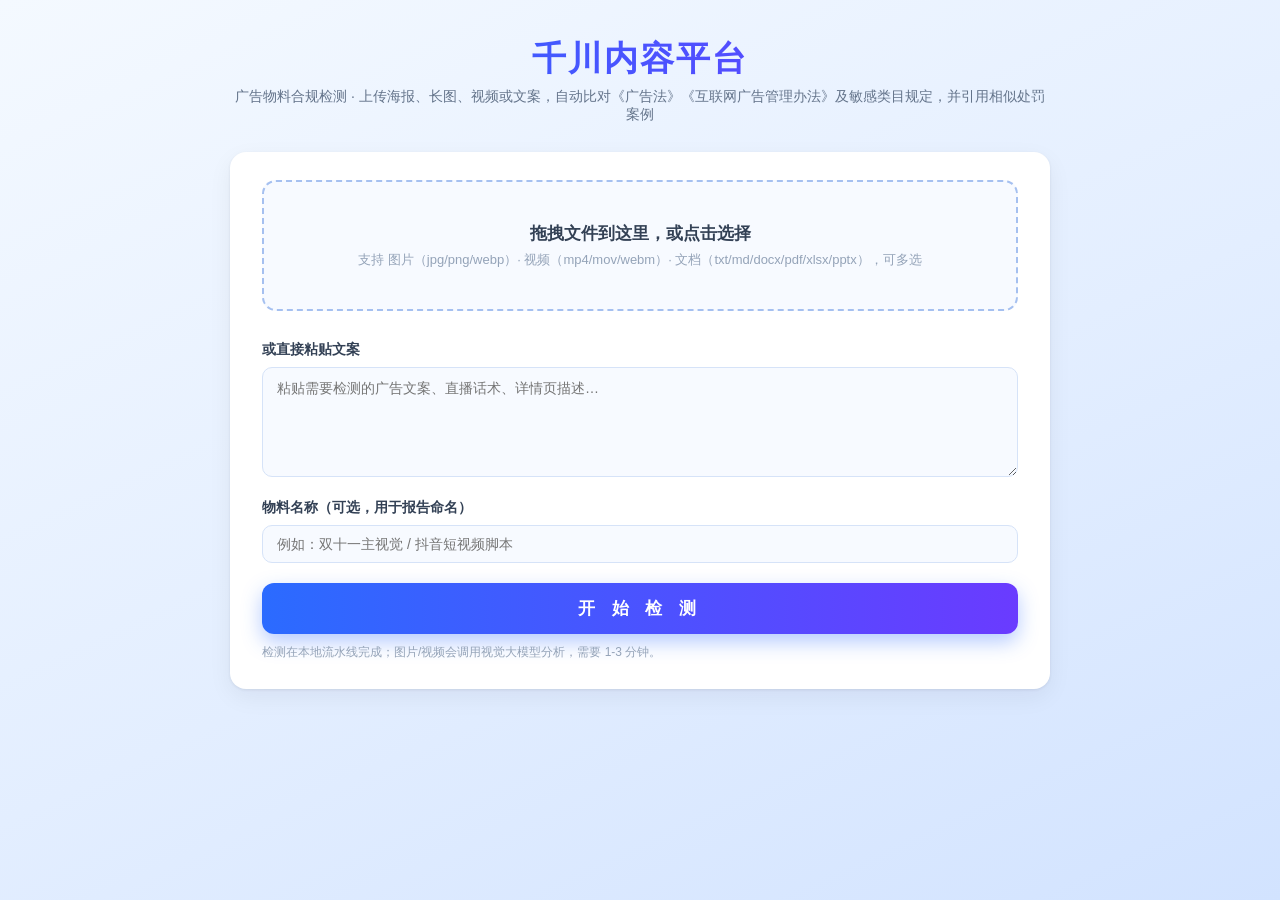
<file: webapp/index.html>
<!doctype html>
<html lang="zh-CN">
<head>
<meta charset="utf-8">
<meta name="viewport" content="width=device-width,initial-scale=1">
<title>千川内容平台</title>
<style>
  :root{--high:#DC2626;--mid:#D97706;--low:#0891B2;--blue:#2B6BFF;--ink:#0F172A;}
  *{box-sizing:border-box;}
  body{margin:0;background:linear-gradient(155deg,#F4F9FF 0%,#E3EEFF 55%,#D2E3FF 100%);min-height:100vh;
       font-family:-apple-system,"PingFang SC","Hiragino Sans GB","Microsoft YaHei",sans-serif;color:var(--ink);}
  .wrap{max-width:860px;margin:0 auto;padding:36px 20px 80px;}
  header{text-align:center;margin-bottom:28px;}
  header .logo{font-size:34px;font-weight:800;letter-spacing:2px;
    background:linear-gradient(90deg,#2B6BFF,#6A3BFF);-webkit-background-clip:text;background-clip:text;color:transparent;}
  header .sub{color:#64748B;font-size:14px;margin-top:6px;}
  .card{background:#fff;border-radius:16px;box-shadow:0 1px 3px rgba(15,23,42,.08),0 8px 24px rgba(15,23,42,.06);
        padding:28px 32px;margin-bottom:20px;}
  .drop{border:2px dashed #A5C0F0;border-radius:14px;background:#F7FAFF;padding:40px 20px;text-align:center;
        cursor:pointer;transition:.15s;}
  .drop:hover,.drop.over{background:#EEF4FF;border-color:var(--blue);}
  .drop .big{font-size:17px;font-weight:600;color:#334155;}
  .drop .hint{font-size:13px;color:#94A3B8;margin-top:6px;}
  .filelist{list-style:none;margin:12px 0 0;padding:0;display:flex;flex-wrap:wrap;gap:8px;}
  .filelist li{background:#EEF4FF;border:1px solid #D6E3F8;border-radius:999px;padding:5px 12px;font-size:13px;
               display:flex;align-items:center;gap:8px;max-width:100%;}
  .filelist li span{overflow:hidden;text-overflow:ellipsis;white-space:nowrap;}
  .filelist li em{color:#94A3B8;font-style:normal;font-size:12px;}
  .filelist li a{color:#DC2626;cursor:pointer;text-decoration:none;font-weight:700;}
  label.sec{display:block;font-size:14px;font-weight:600;color:#334155;margin:18px 0 8px;}
  textarea{width:100%;min-height:110px;border:1px solid #D6E3F8;border-radius:10px;padding:12px 14px;font-size:14px;
           font-family:inherit;resize:vertical;background:#F7FAFF;}
  textarea:focus,input:focus{outline:2px solid #B9CFF6;}
  input[type=text]{width:100%;border:1px solid #D6E3F8;border-radius:10px;padding:10px 14px;font-size:14px;background:#F7FAFF;}
  .row{display:flex;gap:14px;align-items:center;margin-top:20px;}
  button.go{flex:1;background:linear-gradient(90deg,#2B6BFF,#6A3BFF);color:#fff;border:none;border-radius:12px;
            padding:14px;font-size:17px;font-weight:700;letter-spacing:6px;cursor:pointer;box-shadow:0 8px 20px rgba(43,107,255,.35);}
  button.go:disabled{opacity:.5;cursor:not-allowed;}
  .hintline{font-size:12px;color:#94A3B8;}
  #progress{display:none;}
  .bar{height:8px;background:#E2E8F0;border-radius:4px;overflow:hidden;margin-bottom:16px;}
  .bar-fill{height:100%;width:0;background:linear-gradient(90deg,#2B6BFF,#6A3BFF);transition:width .3s;}
  .spinner{width:38px;height:38px;border:4px solid #D6E3F8;border-top-color:var(--blue);border-radius:50%;
           margin:0 auto 14px;animation:spin 1s linear infinite;}
  @keyframes spin{to{transform:rotate(360deg);}}
  .stage{font-size:15px;font-weight:600;color:#334155;}
  .msg{font-size:13px;color:#64748B;margin-top:4px;}
  .elapsed{font-size:12px;color:#94A3B8;margin-top:10px;}
  #result{display:none;}
  iframe{width:100%;height:72vh;border:1px solid #E2E8F0;border-radius:12px;background:#fff;}
  .actions{display:flex;gap:12px;margin-top:14px;}
  .actions a{flex:1;text-align:center;background:#F1F5F9;border:1px solid #E2E8F0;border-radius:10px;
             padding:10px;color:#334155;text-decoration:none;font-size:14px;}
  .actions a:hover{background:#E2E8F0;}
  .err{background:#FEF2F2;border:1px solid #FECACA;color:var(--high);border-radius:10px;padding:14px 18px;font-size:14px;}
  .done-badges{display:flex;gap:10px;justify-content:center;margin-bottom:16px;flex-wrap:wrap;}
  .badge{padding:6px 16px;border-radius:999px;font-weight:700;font-size:14px;}
  .badge.ok{background:#DCFCE7;color:#16A34A;}
  .badge.bad{background:#FEE2E2;color:var(--high);}
  .badge.n{background:#F1F5F9;color:#334155;}
</style>
</head>
<body>
<div class="wrap">
  <header>
    <div class="logo">千川内容平台</div>
    <div class="sub">广告物料合规检测 · 上传海报、长图、视频或文案，自动比对《广告法》《互联网广告管理办法》及敏感类目规定，并引用相似处罚案例</div>
  </header>

  <div class="card" id="uploadCard">
    <div class="drop" id="drop">
      <div class="big">拖拽文件到这里，或点击选择</div>
      <div class="hint">支持 图片（jpg/png/webp）· 视频（mp4/mov/webm）· 文档（txt/md/docx/pdf/xlsx/pptx），可多选</div>
      <input type="file" id="fileInput" multiple hidden
             accept=".jpg,.jpeg,.png,.webp,.bmp,.mp4,.mov,.webm,.mkv,.avi,.txt,.md,.docx,.pdf,.xlsx,.pptx">
    </div>
    <ul class="filelist" id="filelist"></ul>

    <label class="sec">或直接粘贴文案</label>
    <textarea id="pasted" placeholder="粘贴需要检测的广告文案、直播话术、详情页描述…"></textarea>

    <label class="sec">物料名称（可选，用于报告命名）</label>
    <input type="text" id="matname" placeholder="例如：双十一主视觉 / 抖音短视频脚本">

    <div class="row">
      <button class="go" id="goBtn">开 始 检 测</button>
    </div>
    <div class="hintline" style="margin-top:10px;">检测在本地流水线完成；图片/视频会调用视觉大模型分析，需要 1-3 分钟。</div>
  </div>

  <div class="card" id="progress">
    <div class="bar"><div class="bar-fill" id="bar"></div></div>
    <div class="spinner" id="spin"></div>
    <div class="stage" id="stage">准备中…</div>
    <div class="msg" id="msg"></div>
    <div class="elapsed" id="elapsed"></div>
  </div>

  <div class="card" id="errorCard" style="display:none;">
    <div class="err" id="errMsg"></div>
    <div class="row"><button class="go" id="retryBtn" style="letter-spacing:2px;">返 回 重 新 上 传</button></div>
  </div>

  <div class="card" id="result">
    <div class="done-badges" id="badges"></div>
    <iframe id="reportFrame"></iframe>
    <div class="actions">
      <a id="openNew" target="_blank">在新窗口打开完整报告</a>
      <a href="/" >再检测一批</a>
    </div>
  </div>
</div>

<script>
const drop = document.getElementById('drop');
const fileInput = document.getElementById('fileInput');
const filelist = document.getElementById('filelist');
const pasted = document.getElementById('pasted');
const matname = document.getElementById('matname');
const goBtn = document.getElementById('goBtn');
let picked = [];

drop.onclick = () => fileInput.click();
drop.ondragover = e => { e.preventDefault(); drop.classList.add('over'); };
drop.ondragleave = () => drop.classList.remove('over');
drop.ondrop = e => {
  e.preventDefault(); drop.classList.remove('over');
  for (const f of e.dataTransfer.files) addFile(f);
};
fileInput.onchange = () => { for (const f of fileInput.files) addFile(f); fileInput.value = ''; };

function addFile(f) {
  if (picked.some(x => x.name === f.name && x.size === f.size)) return;
  picked.push(f); renderList();
}
function renderList() {
  filelist.innerHTML = '';
  picked.forEach((f, i) => {
    const li = document.createElement('li');
    const size = f.size > 1048576 ? (f.size/1048576).toFixed(1)+'MB' : Math.round(f.size/1024)+'KB';
    li.innerHTML = `<span>${esc(f.name)}</span><em>${size}</em><a data-i="${i}">✕</a>`;
    li.querySelector('a').onclick = () => { picked.splice(i,1); renderList(); };
    filelist.appendChild(li);
  });
}
function esc(s){const d=document.createElement('div');d.textContent=s;return d.innerHTML;}

goBtn.onclick = async () => {
  if (!picked.length && !pasted.value.trim()) { alert('请先上传文件或粘贴文案'); return; }
  goBtn.disabled = true; goBtn.textContent = '检 测 中…';
  show('progress'); setBar(0); setStage('upload', '正在上传物料…');
  try {
    const fd = new FormData();
    picked.forEach(f => fd.append('files', f));
    fd.append('text', pasted.value);
    fd.append('name', matname.value);
    const up = await uploadWithProgress(fd);
    const { job } = up;
    setBar(100); setStage('rules', '上传完成，启动检测…');
    const r = await fetch(`/api/review/${job}`, { method: 'POST' });
    if (!r.ok) {
      const e = await r.json().catch(() => ({}));
      throw new Error(e.detail || `启动检测失败（${r.status}）`);
    }
    poll(job);
  } catch (e) {
    showError(e.message || String(e));
  }
};

function uploadWithProgress(fd) {
  return new Promise((resolve, reject) => {
    const xhr = new XMLHttpRequest();
    xhr.open('POST', '/api/upload');
    xhr.upload.onprogress = e => {
      if (e.lengthComputable) {
        const pct = Math.round(e.loaded / e.total * 100);
        setBar(pct); setStage('upload', `正在上传物料 ${pct}%`);
      }
    };
    xhr.onload = () => {
      let res = {};
      try { res = JSON.parse(xhr.responseText); } catch (err) {}
      if (xhr.status >= 200 && xhr.status < 300) resolve(res);
      else reject(new Error(res.detail || `上传失败（${xhr.status}）`));
    };
    xhr.onerror = () => reject(new Error('无法连接检测服务（服务可能未启动），请双击桌面"合规检测系统"后再试'));
    xhr.ontimeout = () => reject(new Error('上传超时，请重试'));
    xhr.send(fd);
  });
}

function poll(job) {
  const t0 = Date.now();
  let fails = 0;
  const timer = setInterval(async () => {
    if (Date.now() - t0 > 15 * 60 * 1000) { clearInterval(timer); showError('检测超时（15 分钟），请重试'); return; }
    let resp;
    try {
      resp = await fetch(`/api/status/${job}`);
    } catch (e) {
      fails++;
      if (fails >= 3) { clearInterval(timer); showError('无法连接检测服务，请确认服务已启动'); }
      return;
    }
    if (resp.status === 404) {
      clearInterval(timer);
      showError('任务已丢失（服务可能重启过），请刷新页面重新上传检测');
      return;
    }
    if (!resp.ok) {
      fails++;
      if (fails >= 3) { clearInterval(timer); showError(`状态查询失败（${resp.status}）`); }
      return;
    }
    fails = 0;
    const s = await resp.json();
    setStage(s.stage, s.message || '', s.elapsed);
    if (s.status === 'done') { clearInterval(timer); showResult(job, s); }
    if (s.status === 'error') { clearInterval(timer); showError(s.error || '检测失败'); }
  }, 1500);
}

function setBar(pct) { document.getElementById('bar').style.width = pct + '%'; }

function setStage(stage, msg, elapsed) {
  const map = {upload:'上传物料', load_kb:'加载知识库', scan:'扫描物料', rules:'规则匹配',
               cases:'检索相似案例', vl:'视觉模型审核', report:'生成报告', done:'完成'};
  document.getElementById('stage').textContent = map[stage] || stage || '处理中…';
  document.getElementById('msg').textContent = msg || '';
  document.getElementById('elapsed').textContent = elapsed ? `已用时 ${elapsed} 秒` : '';
}
function show(id) {
  // 注意：这几个卡片的初始隐藏写在 CSS 里（#progress{display:none} 等），
  // 显示时必须显式设 display:block，置空会回落到样式表的 none 导致整页空白
  for (const x of ['uploadCard','progress','errorCard','result'])
    document.getElementById(x).style.display = x === id ? 'block' : 'none';
}
function showError(msg) {
  show('errorCard');
  document.getElementById('errMsg').textContent = '检测失败：' + msg;
  goBtn.disabled = false; goBtn.textContent = '开 始 检 测';
}
document.getElementById('retryBtn').onclick = () => { show('uploadCard'); goBtn.disabled = false; };

function showResult(job, s) {
  show('result');
  goBtn.disabled = false; goBtn.textContent = '开 始 检 测';
  document.getElementById('reportFrame').src = `/report/${job}`;
  document.getElementById('openNew').href = `/report/${job}`;
  const b = document.getElementById('badges');
  const sm = s.summary || {};
  const v = sm.verdict || '';
  b.innerHTML =
    `<span class="badge ${v==='通过'?'ok':'bad'}">${esc(v)}</span>` +
    `<span class="badge n">高风险 ${sm.by_severity?.high ?? 0}</span>` +
    `<span class="badge n">中风险 ${sm.by_severity?.medium ?? 0}</span>` +
    `<span class="badge n">低风险 ${sm.by_severity?.low ?? 0}</span>`;
}
</script>
</body>
</html>
</file>
